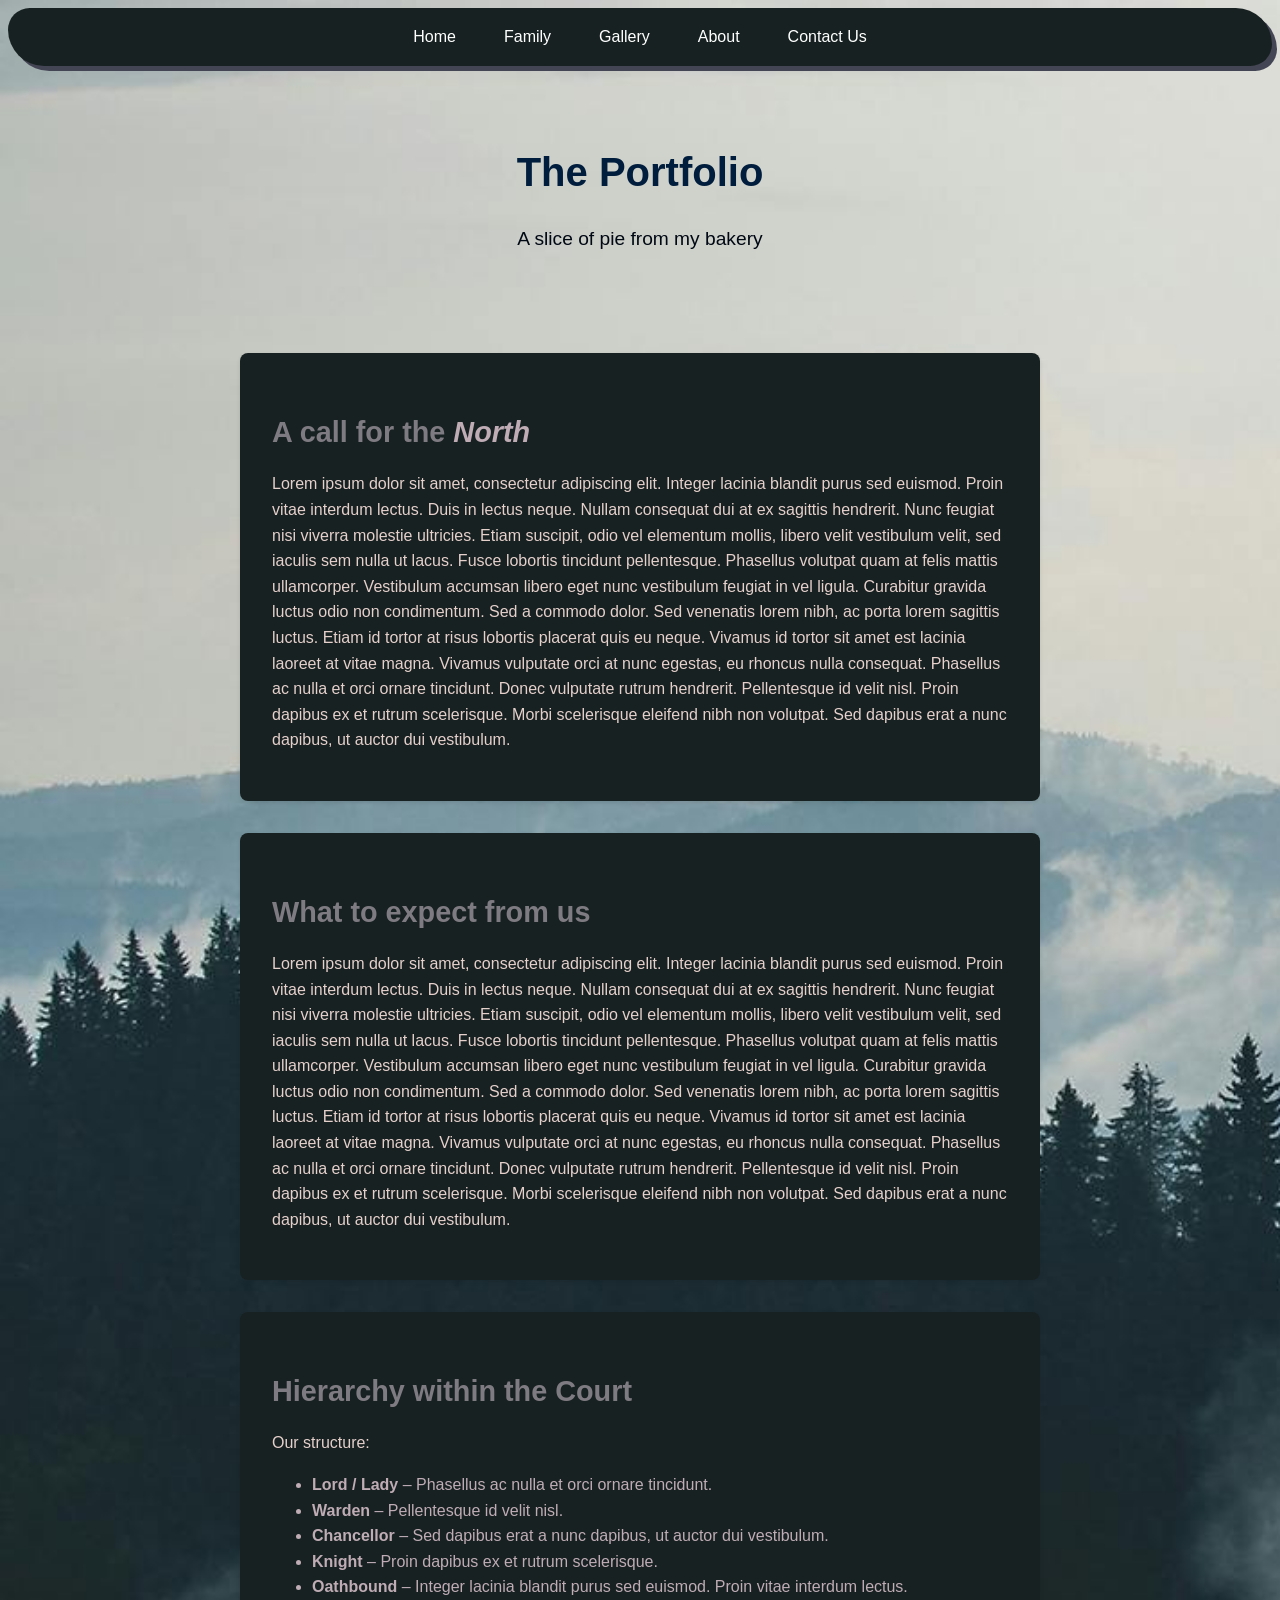
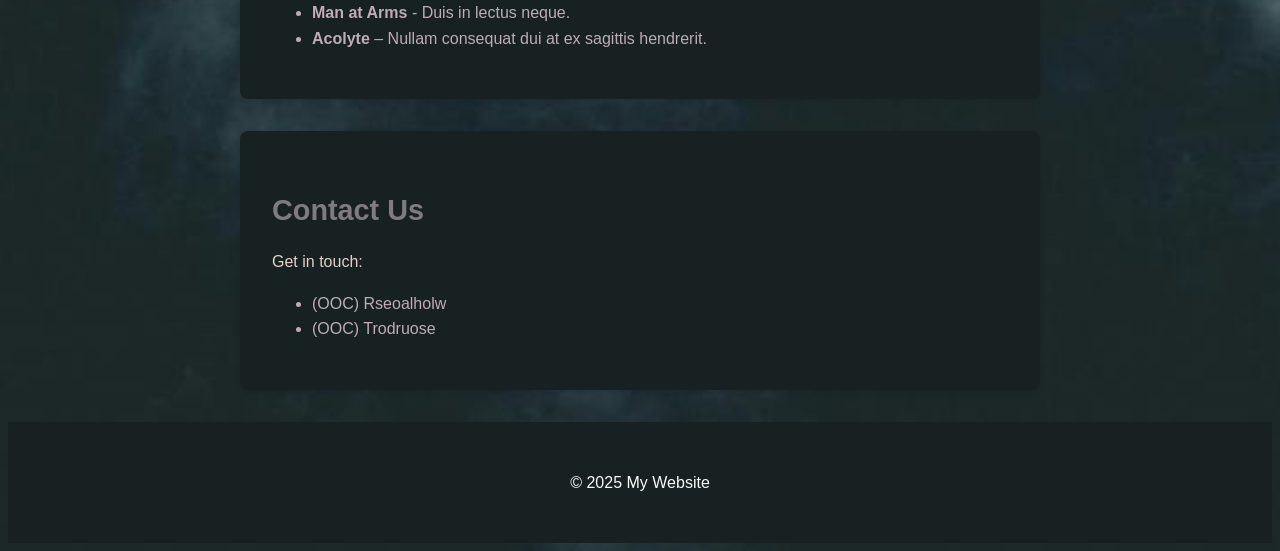
<file: index.html>
<!DOCTYPE html>
<html lang="en">
<head>
    <meta charset="UTF-8">
    <meta name="viewport" content="width=device-width, initial-scale=1.0">
    <title>The Portfolio</title>
    <link rel="stylesheet" href="./index.css" type"text/css">
</head>
<body>
    <!-- Navigation Section -->
    <div class="nav-container">
        <nav class="main-nav">
            <ul>
                <li><a href="index.html">Home</a></li>
                <li><a href="family.html">Family</a></li>
                <li><a href="gallery.html">Gallery</a></li>
                <li><a href="about-us.html">About</a></li>
                <li><a href="contact-us.html">Contact Us</a></li>
            </ul>
        </nav>
    </div>

    <!-- Header Section -->
    <header class="main-header">
        <h1>The Portfolio</h1>
        <p class="subtitle">A slice of pie from my bakery</p>
    </header>

    <!-- Main Content Section -->
    <main class="main-content">
        <section class="about-section" id="about">
            <h2>A call for the <em>North</em></h2>
            <p>
              Lorem ipsum dolor sit amet, consectetur adipiscing elit. Integer lacinia blandit purus sed euismod. Proin vitae interdum lectus. Duis in lectus neque.
              Nullam consequat dui at ex sagittis hendrerit. Nunc feugiat nisi viverra molestie ultricies. Etiam suscipit, odio vel elementum mollis, libero velit vestibulum velit,
              sed iaculis sem nulla ut lacus. Fusce lobortis tincidunt pellentesque. Phasellus volutpat quam at felis mattis ullamcorper. Vestibulum accumsan libero eget nunc 
              vestibulum feugiat in vel ligula. Curabitur gravida luctus odio non condimentum. Sed a commodo dolor. Sed venenatis lorem nibh, ac porta lorem sagittis luctus. 
              Etiam id tortor at risus lobortis placerat quis eu neque. Vivamus id tortor sit amet est lacinia laoreet at vitae magna. Vivamus vulputate orci at nunc egestas, 
              eu rhoncus nulla consequat. Phasellus ac nulla et orci ornare tincidunt. Donec vulputate rutrum hendrerit. Pellentesque id velit nisl. Proin dapibus ex et rutrum scelerisque. 
              Morbi scelerisque eleifend nibh non volutpat. Sed dapibus erat a nunc dapibus, ut auctor dui vestibulum.
            </p>
            </section>

        <section class="services-section" id="services">
            <h2>What to expect from us</h2>
            <p>
              Lorem ipsum dolor sit amet, consectetur adipiscing elit. Integer lacinia blandit purus sed euismod. Proin vitae interdum lectus. Duis in lectus neque.
              Nullam consequat dui at ex sagittis hendrerit. Nunc feugiat nisi viverra molestie ultricies. Etiam suscipit, odio vel elementum mollis, libero velit vestibulum velit,
              sed iaculis sem nulla ut lacus. Fusce lobortis tincidunt pellentesque. Phasellus volutpat quam at felis mattis ullamcorper. Vestibulum accumsan libero eget nunc 
              vestibulum feugiat in vel ligula. Curabitur gravida luctus odio non condimentum. Sed a commodo dolor. Sed venenatis lorem nibh, ac porta lorem sagittis luctus. 
              Etiam id tortor at risus lobortis placerat quis eu neque. Vivamus id tortor sit amet est lacinia laoreet at vitae magna. Vivamus vulputate orci at nunc egestas, 
              eu rhoncus nulla consequat. Phasellus ac nulla et orci ornare tincidunt. Donec vulputate rutrum hendrerit. Pellentesque id velit nisl. Proin dapibus ex et rutrum scelerisque. 
              Morbi scelerisque eleifend nibh non volutpat. Sed dapibus erat a nunc dapibus, ut auctor dui vestibulum.
            </p>
        </section>

        <section class="structure-section" id="structure">
            <h2>Hierarchy within the Court</h2>
            <p>Our structure:</p>
            <ul>
                <li><strong>Lord / Lady</strong> – Phasellus ac nulla et orci ornare tincidunt.</li>
                <li><strong>Warden</strong> – Pellentesque id velit nisl.</li>
                <li><strong>Chancellor</strong> – Sed dapibus erat a nunc dapibus, ut auctor dui vestibulum.</li>
                <li><strong>Knight</strong> – Proin dapibus ex et rutrum scelerisque. </li>
                <li><strong>Oathbound</strong> – Integer lacinia blandit purus sed euismod. Proin vitae interdum lectus.</li>
                <li><strong>Man at Arms</strong> - Duis in lectus neque. </li>
                <li><strong>Acolyte</strong> – Nullam consequat dui at ex sagittis hendrerit.</li>
            </ul>
        </section>

        <aside class="contact-section" id="contact">
            <h2>Contact Us</h2>
            <p>Get in touch:</p>
            <ul>
                <li>(OOC) Rseoalholw</li>
                <li>(OOC) Trodruose</li>
            </ul>
        </aside>
    </main>

    <!-- Footer Section -->
   <footer class="main-footer">
    <p class="footer-paragraph">&copy; 2025 My Website</p>
   </footer>
</body>
</html>
</file>
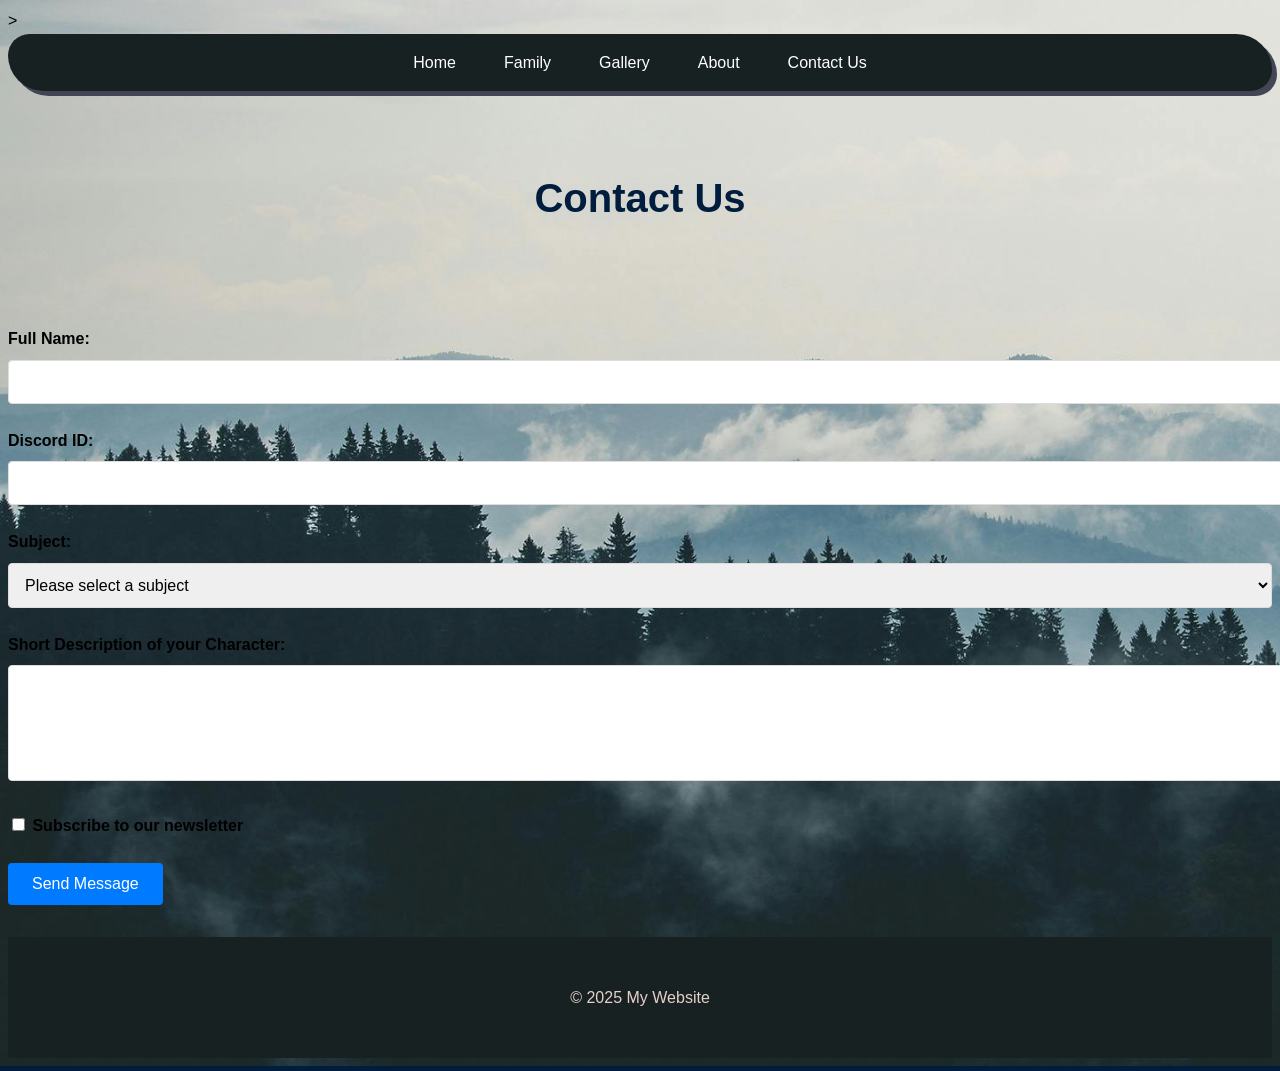
<file: contact-us.html>
<!DOCTYPE html>
<html lang="en">
<head>
    <meta charset="UTF-8">
    <meta name="viewport" content="width=device-width, initial-scale=1.0">
    <title>Contact Us</title>
    <link rel="stylesheet" href="./index.css" type"text/css">>
</head>
<body>
        <!-- Navigation Section -->
        <div class="nav-container">
        <nav class="main-nav">
            <ul>
                <li><a href="index.html">Home</a></li>
                <li><a href="family.html">Family</a></li>
                <li><a href="gallery.html">Gallery</a></li>
                <li><a href="about-us.html">About</a></li>
                <li><a href="contact-us.html">Contact Us</a></li>
            </ul>
        </nav>
        </div>

            <!-- Header Section -->
    <header class="main-header">
        <h1>Contact Us</h1>
    </header>

        <!-- Main Section -->
        <main class="contact-form">
            <form id="contact-form" action="#" method="POST">
                <div class="form-group">
                    <label for="name">Full Name:</label>
                    <input type="text" id="name" name="name" required minlength="2">
                </div>
                <div class="form-group">
                    <label for="discord">Discord ID:</label>
                    <input type="discord" id="discord" name="discord" required>
                </div>
                <div class="form-group">
                    <label for="subject">Subject:</label>
                    <select id="subject" name="subject" required>
                        <option value="">Please select a subject</option>
                        <option value="new">New Player</option>
                        <option value="returning">Returning Player</option>
                        <option value="veteran">Veteran RPer</option>
                    </select>
                </div>
                <div class="form-group">
                    <label for="message">Short Description of your Character:</label>
                    <textarea id="message" name="message" rows="5" required minlength="10"></textarea>
                </div>
                <div class="form-group">
                    <label for="newsletter">
                        <input type="checkbox" id="newsletter" name="newsletter">
                        Subscribe to our newsletter
                    </label>
                </div>
                <button type="submit">Send Message</button>
            </form>

        </main>




        <!-- Footer Section -->
   <footer class="main-footer">
    <p>&copy; 2025 My Website</p>
   </footer>
</body>
</html>
</file>
<file: index.css>
body {
    font-family: Arial, sans-serif;
    line-height: 1.6;
    background-image: url(./Background-Forest.jpg);
     background-repeat: no-repeat;
     background-size: auto 100%;
    background-color: #001d3d;
}

.nav-container {
    display: flex;
    justify-content: space-around;
    align-items: center;
    background-color: #172121;
    padding: 1rem 0;
    position: sticky;
    top: 0;
    border-radius: 30px 50px;
    box-shadow: 5px 5px #444554;
    min-width: 90%;
    width: 100%;
}


.main-nav ul {
    list-style: none;
    display: flex;
    flex-wrap: wrap;
    gap: 1rem;
    padding: 0;
    margin: 0;
    justify-content: space-around;
}

.main-nav li {
    min-width: fit-content;
}

.main-nav a {
    color: white;
    text-decoration: none;
    padding: 0.5rem 1rem;
    transition: color 0.3s ease;
    white-space: nowrap;
}

.main-nav a:hover {
    color: #006c9e;
    border-bottom: solid;
}


    .main-header {
    text-align: center;
    padding: 3rem 1rem;
    margin-bottom: 2rem;
}

.main-header h1 {
    color: #001d3d;
    font-size: 2.5rem;
    margin-bottom: 1rem;
}


.subtitle {
    color: #000814;
    font-size: 1.2rem;
}


.main-content {
    max-width: 800px;
    margin: 0 auto;
    padding: 0 1rem;
}

.about-section, .services-section, .structure-section, .contact-section {
    background-color: #172121;
    padding: 2rem;
    margin-bottom: 2rem;
    border-radius: 8px;
    box-shadow: 0 2px 4px rgba(0,0,0,0.1);
    transition: all 0.5s ease;
}

.about-section:hover, .services-section:hover, .structure-section:hover, .contact-section:hover {
    background-color: #00509e;
    box-shadow: 0 4px 8px rgba(0,0,0,0.2);
    transform: translateY(-5px);
    transition: all 0.5s ease;
    box-shadow: 5px 5px #E5D0CC;
}

h2 {
    color: #7F7B82;
    margin-bottom: 1rem;
    font-size: 1.8rem;
}

p {
    color: #E5D0CC
}

li {
    color: #BFACB5;
}



.contact-container {
    max-width: 600px;
    margin: 2rem auto;
    padding: 2rem;
    background-color: #f9f9f9;
    border-radius: 8px;
    box-shadow: 0 2px 4px rgba(0, 0, 0, 0.1);
}

.form-group {
    margin-bottom: 1.5rem;
}

label {
    display: block;
    margin-bottom: 0.5rem;
    font-weight: 600;
}

input[type="text"],
input[type="discord"],
select,
textarea {
    width: 100%;
    padding: 0.75rem;
    border: 1px solid #ddd;
    border-radius: 4px;
    font-size: 1rem;
}

button[type="submit"] {
    background-color: #007bff;
    color: white;
    padding: 0.75rem 1.5rem;
    border: none;
    border-radius: 4px;
    cursor: pointer;
    font-size: 1rem;
}

button[type="submit"]:hover {
    background-color: #0056b3;
}


.gallery-section {
display: grid;
grid-template-columns: 1fr 1fr 1fr;
}

.figure-section img {
    padding: 0px;
    position: relative;
    width: 100%;
    box-sizing: border-box;
}

figcaption {
    background-color: white;
    width: 33%;
    text-align: center;
    color: #333;
    opacity: 0.80;
    z-index: 1;
    padding: 9px 0px 11px 0px;
    text-transform: uppercase;
    font-size: 1vw;
    position: absolute;
    bottom: 6px;
}




.highlight {
    background-color: #172121;
    padding: 0.2rem 0.5rem;
    border-radius: 4px;
}

em {
    color: #BFACB5;
    font-style: italic;
}




.main-footer {
    text-align: center;
    padding: 2rem;
    background-color: #172121;
    color: white;
    margin-top: 2rem;
}

.footer-paragraph {
    color:#f9f9f9;
}
</file>
